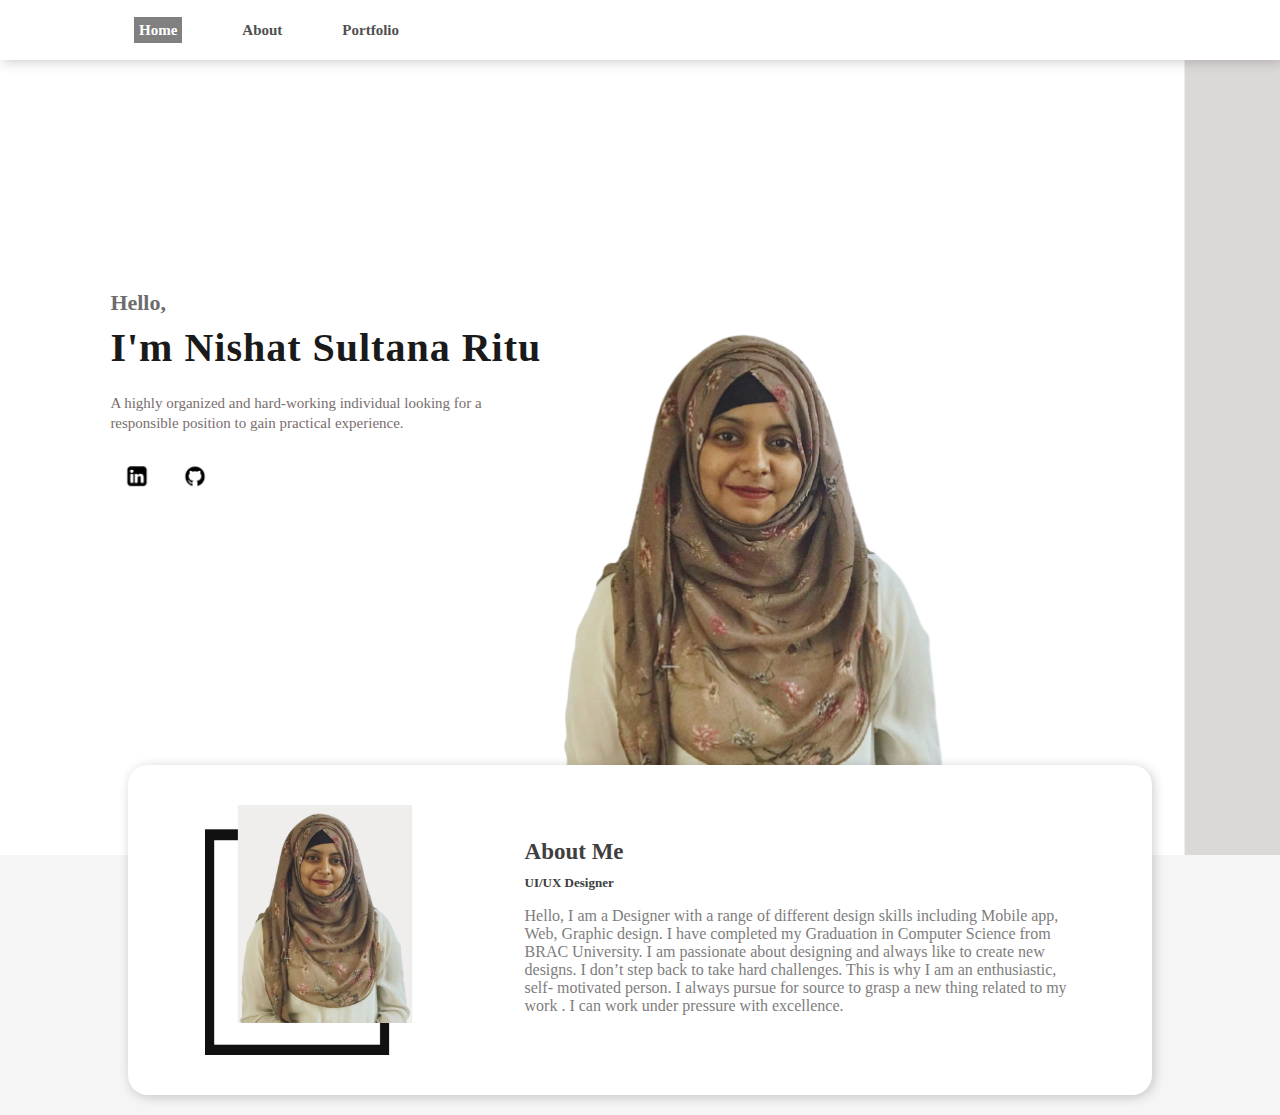
<file: index.html>
<!DOCTYPE html>
<html>
<head>
	<meta charset="utf-8">
	<meta name="viewport" content="width=device-width, initial-scale=1.0" />
	<title>Portfolio</title>
	<link rel="stylesheet" type="text/css" href="css/s.css">

</head>
<body>
	<section>
		<nav>
				<ul>
					<li class="active"><a href="#">Home</a></li>
					<li><a href="#text">About</a></li>
             
       				<li><a href="portfolio.html">Portfolio</a></li>
   
               </ul>
			</nav>
			<div class="tc">
				<p>Hello,</p>
				<p>I'm Nishat Sultana Ritu</p>
				<p>A highly organized and hard-working individual looking for a <br> responsible position to gain practical experience.</p>
			<footer>
				<div class="social">
					<a href="https://www.linkedin.com/in/nishat-sultana-ritu-242485206"><img src="images/linkedin.png" alt=""></a>
					<a href="https://github.com/nishatritu82271"><img src="images/github.png" alt=""></a>
				</div>
			</footer>
				
				
			</div>
			<img src="images/dp2.png" class="mypic" alt="mypic">
	</section>

	<div class="ac">
		<img src="images/about-img.png">
	<div class="at">
		<p><a name="text">About Me</a></p>
		<p><b>UI/UX Designer</b></p>
		<p>Hello, I am a Designer with a range of different design skills including Mobile app, Web, Graphic design. I have completed my Graduation in Computer Science from BRAC University. I am passionate about designing and always like to create new designs. I don’t step back to take hard challenges. This is why I am an enthusiastic, self- motivated person. I always pursue for source to grasp a new thing related to my work . I can work under pressure with excellence.</p>
		
		
	</div>
	</div>
	

</body>
</html>
</file>
<file: css/s.css>
@charset "utf-8";
/* CSS Document*/
body{
	background-color: #f6f5f5;
	margin: 0px; padding: 0px;
}
ul{
	list-style: none;
}
a{
	text-decoration: none;
}
section{
	width: 100%; height: 95vh; 
	background-image: url("../images/bgp.png");
	background-repeat: no-repeat; background-size: cover;
	position: relative;
}
nav{
	display: flex; justify-content: space-between;
	align-items: center; height: 60px; background-color: #FFFFFF;
	box-shadow: 2px 2px 12px rgba(0, 0, 0, 0.2);
	padding: 0px 5%;
}
nav ul{
	display: flex;
}
nav ul li a{
	margin: 30px; font-family: myriad pro regular; color: #505050;
	font-size: 15px; font-weight: 700;
}
ul li a:hover{
	background-color: palegreen; color: white; padding: 5px;
}
ul li.active a{
	background-color: grey; color: white; padding: 5px;}

.contact{
  background-color: #FFFFFF; 
	color: #505050; font-family: myriad pro regular;
	border: 2px solid black; font-weight: bold;
}
.social img{
	height: 20px; padding: 8px;

}

.tc p:nth-child(1){
	font-family: calibri; font-weight: bold; color: #6d6d6d;
	font-size: 22px;
}
.tc p:nth-child(2){
	font-family: calibri; font-weight: bold;
	letter-spacing: 1px; color: #1a1a1a; font-size: 40px;
}

.tc p:nth-child(3){
	font-family: myriad pro regular; 
	color: #796E6E; font-size: 15px; line-height: 20px;
}

.tc p {
	line-height: 0px; margin: 45px 0px 25px;
}

.tc{
	position: absolute; left: 13%; top: 42%; 
	transform: translate(-13%, -42%);
}

.tc button{
	width: 130px; height: 42px; border-radius: 10px;
	font-family: calibri; font-weight: bold; font-size: 14px;
	outline: none; margin: 0px 10px;
}

button:active{
	transform: scale(1.1);
}

.mypic{
	height: 500px; position: absolute; bottom: 40px;
	left: 70%; transform: translateX(-70%);
}
.ac{
	width: 80%; height: 330px; background-color: #FFFFFF;
	border-radius: 20px; box-shadow: 2px 2px 12px rgba(0,0,0,0.2);
	display: flex; margin: -7% auto 20px auto; position: relative;
    justify-content: space-evenly; align-items: center;
}
.ac img{ height: 250px; }
.at{width: 550px;}

.at p:nth-child(1){
	color: #403e3e; font-family: myriad pro; font-weight: bold;
	font-size: 23px; line-height: 0px;
}
.at p:nth-child(2){
	color: #3e3d3d; font-family: myriad pro; font-weight: bold;
	font-size: 13px; line-height: 5ppx;
}
.at p:nth-child(3),.at p:nth-child(4) {
	color: #7e7d7d; font-family: calibri; 
	font-size: 16px;
}
.down-cv{
	width: 120px; height: 40px;
	outline: none; font-family: calibri;
	background-color: #262525;
	color: #FFFFFF;
	border: none;
}
.hire-btn{ width: 120px; height: 40px;
	outline: none; font-family: calibri;
	background-color: #262525;
	color: #FFFFFF;
	border: none;
}
.mh-skills .mh-professional-skill{
	font-size: 30px; text-align: center;
	line-height: 40px; font-weight: 400; margin-bottom: 60px;
	font-family: 'Poppins',sans-serif;
}

.mh-professional-progress{
	display: inline-block; margin: 0 auto;
	float: none; width: 48%; margin-bottom: 30px; text-align: center;
}
.mh-progress{
	margin-bottom: 10px; font: 900 1.14285/1; color: white;
}
</file>
